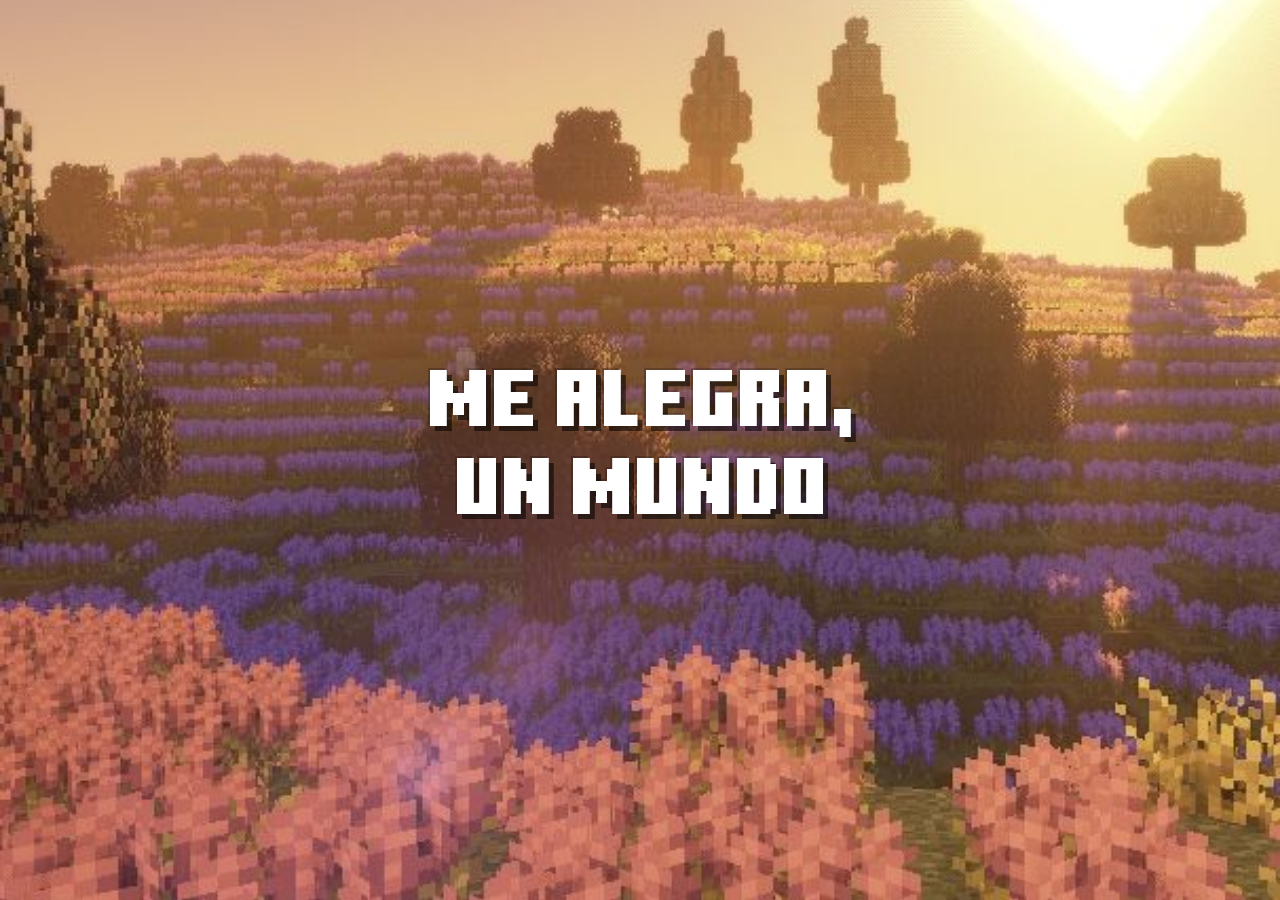
<file: si.html>
<!DOCTYPE html>
<html lang="es">
<head>
    <meta charset="UTF-8">
    <meta name="viewport" content="width=device-width, initial-scale=1.0">
    <title>Me alegra un mundo</title>
    <link rel="stylesheet" href="si.css">
</head>
<body>

    <main class="s-si">
        <div class="si-contenido">
            <h1 class="titulo-si">ME ALEGRA,<br>UN MUNDO</h1>
        </div>
    </main>

</body>
</html>
</file>
<file: si.css>
@font-face {
    font-family: 'Minecraft';
    src: url('assets/MinecraftTen.ttf') format('truetype');
    font-display: swap;
}

*, *::before, *::after {
    box-sizing: border-box;
    margin: 0;
    padding: 0;
}

html, body {
    width: 100%;
    height: 100%;
}

.s-si {
    width: 100%;
    min-height: 100vh;
    min-height: 100dvh;
    background:
        url('assets/por-si-el-si.jpg') center center / cover no-repeat;
    display: flex;
    flex-direction: column;
    align-items: center;
    justify-content: center;
}

.si-contenido {
    width: 100%;
    max-width: 402px;
    padding: 0 12px;
    display: flex;
    justify-content: center;
    align-items: center;
}

.titulo-si {
    font-family: 'Minecraft', monospace;
    font-weight: 400;
    font-style: normal;
    font-size: 48px;
    line-height: 1.1;
    text-align: center;
    color: #FFFFFF;
    text-shadow:
        3px  3px 0 rgba(0, 0, 0, 0.50),
        -1px -1px 0 rgba(0, 0, 0, 0.20);
    width: 100%;
    max-width: 390px;
}

@media (min-width: 580px) {
    .si-contenido {
        max-width: 580px;
    }
    .titulo-si {
        font-size: 60px;
        max-width: 520px;
    }
}

@media (min-width: 900px) {
    .si-contenido {
        max-width: 900px;
    }
    .titulo-si {
        font-size: 80px;
        max-width: 740px;
        text-shadow:
            5px  5px 0 rgba(0, 0, 0, 0.55),
            -2px -2px 0 rgba(0, 0, 0, 0.20);
    }
}

@media (prefers-reduced-motion: reduce) {
    * {
        transition: none !important;
        animation: none !important;
    }
}
</file>
